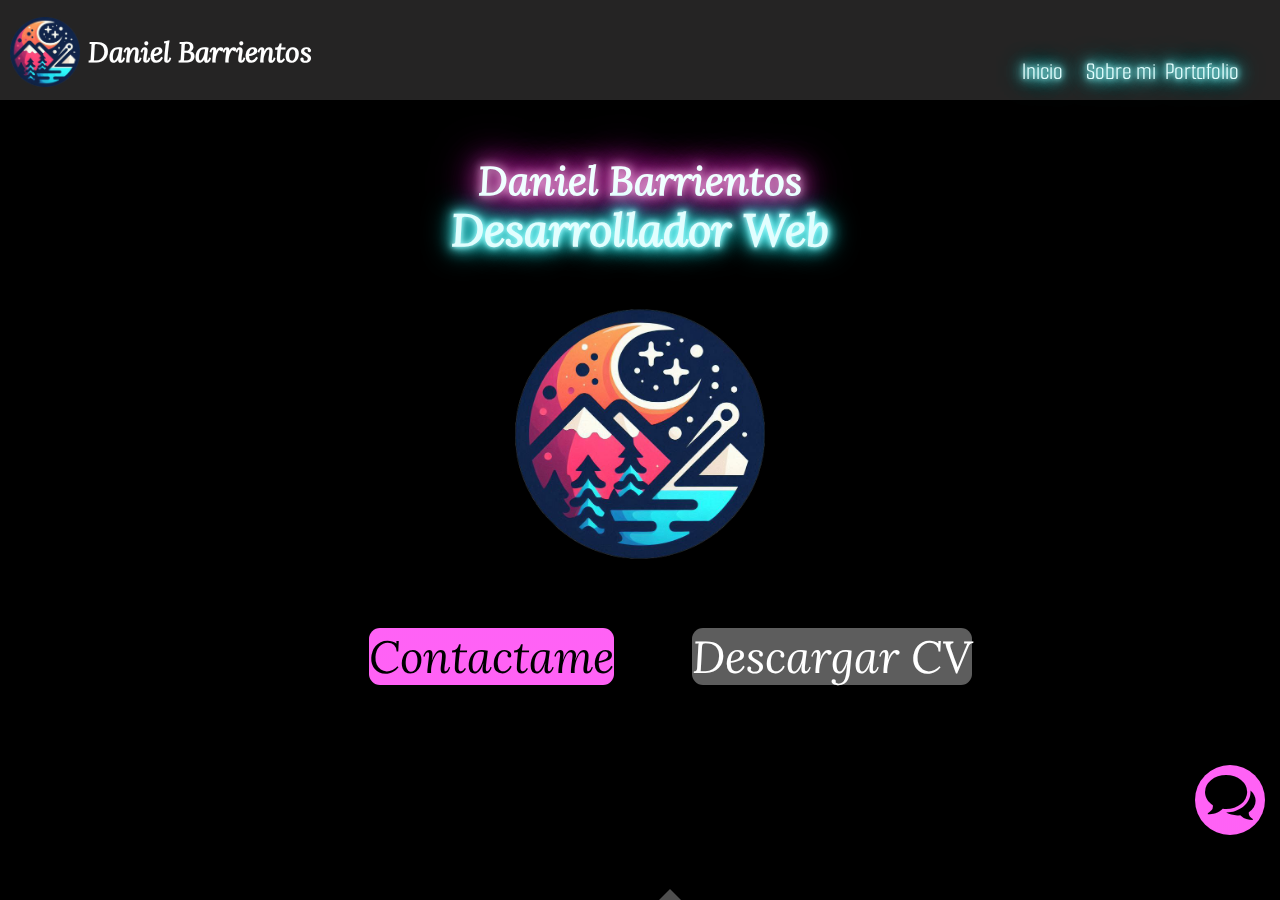
<file: index.html>
<!DOCTYPE html>
<html lang="es">
<head>
    <meta charset="UTF-8">
    <meta name="viewport" content="width=device-width, initial-scale=1.0 maximum-scale=1">
    <title>Daniel Barrientos</title>
    <link rel="stylesheet" href="css/normalize.css">
    <link rel="stylesheet" href="css/smooch_Sans.css">
    <link rel="stylesheet" href="css/lora.css">
    <link rel="stylesheet" href="icons/icomoon/style.css">
    <link rel="stylesheet" href="css/desing.css">
    <meta name="keywords" content="Desarrollador Web, Diseñador Web, Programador">
    <meta name="description" content="Desarrollador Web profecional para tu empresa o negocio">
    <meta name="owner" content="Daniel Barrientos Salas">
    <meta name="author" content="Daniel Barrientos Salas">
    <meta name="robots" content="index, follow">
</head>
<body>
    <header>
        <h1>
            <a href="index.html">
                <figure><img src="img/Logo Prueba.png" 
                    alt=""></figure>
            </a>
            <a href="index.html">Daniel Barrientos</a>
        </h1>
        <nav id="ioMenu">
            <figure id="Menu" class="ioMenuMovile Menu" onclick="displayMenu()">
                <img src="img/Menu.png" alt="">
            </figure>
            <div id="card_menu">
                <figure id="hideMenu" class="ioMenuMovile Menu" onclick="displayMenu()">
                    <img src="img/Menu.png" alt="">
                </figure>
                <figure>
                    <img id="logo_menu" src="img/Logo Prueba.png" alt="">
                </figure>
                <ul>
                    <li><a onclick = "navSection('Inicio')" href="#">Inicio</a></li>
                    <li><a onclick = "navSection('Sobremi')" href="#">Sobre mi</a></li>
                    <li><a onclick = "navSection('Portafolio')" href="#">Portafolio</a></li>
                </ul>
            </div>
        </nav>
    </header>
    <div id="slider">
        <section class="slide"id ="Inicio" style="display: block;">
            <div class="mainlogo">
                <h2>
                    Daniel Barrientos
                    <strong>Desarrollador Web</strong>
                </h2>
                <figure><img src="img/Logo Prueba.png" alt=""></figure>
            </div>
            <a class="button_principal" id="Contactame" onclick = "displayForm()" href="#">Contactame</a>
            <a class="button_principal" id="Descargar" target="_blank" href="doc/Daniel_Barientos_Salas_402700383.pdf">Descargar CV</a>
        </section>
        <section class="slide" id ="Sobremi" style="display: none;">
            <div id="informacion">
                <h3>
                    Daniel Barrientos
                    <strong>Desarrollador Web</strong>
                </h3>
                <figure><img src="img/yo png.png" alt=""></figure>
                <p>
                    Soy un profesional con formación en Técnico Medio en Configuración y 
                    Soporte a Redes de Comunicación y Sistemas Operativos. Durante mi
                    educación, adquirí habilidades en mantenimiento y reparación de equipos
                    informáticos, ademas de conocimientos básicos en programación en
                    Python, Conocimiento intermedio en configuración y revisión de redes de
                    Cisco, conocimientos intermedios en ciberseguridad . Poseo una sólida
                    comprensión de los fundamentos tecnológicos y estoy comprometido con
                    seguir aprendiendo y mejorando mis habilidades en este campo. Soy una
                    persona proactiva, organizada y con capacidad para trabajar en equipo para alcanzar los objetivos propuestos. 
                </p>
            </div>
            <div id="formacion">
                <h4>Formación</h4>
                <p>Colegio Tecnico Profecional San Pedro de Barva | 2019 - 2024
                    <li>
                        Bachiller en educación media
                    </li>
                    <li>Tecnico medio en Configuración y soporte
                        a redes de comunicación y sistemas 
                        operativos
                    </li>
                </p>
            </div>
            <div id="certificaciones">
                <h4>Certificaciones y Cursos</h4>
                    <p id="Cisco">Certificaciones de Cisco | 2022 - 2024
                        <li>IT Essentials: PC Hardware and Software | 12 dic, 2022</li>
                        <li>Cybersecurity Essentials | 06 Nov, 2023</li>
                        <li>CCNAv7: Introduction to Networks | 08 Jun, 2023</li>
                        <li>Partner: PCAP - Programming Essentials in Python | 25 Nov, 2022</li>
                        <li>Introduction to IoT | 16 Nov, 2022</li>
                        <li>Partner: NDG Linux Essentials | 18 Jun, 2024</li>
                    </p>
                <p id="Udemy">Certificaciones de Udemy | 2024
                    <li>
                        Analista en Help Desk | 16 Dic. 2024
                    </li>
                </p>
            </div>
        </section>

        <section class="slide" id ="Portafolio" style="display: none;">
            <div id="Port">
                <h4>
                    Portafolio
                </h4>
                <div class="port_card neon" id="pagina_db">
                    <figure><img src="img/Pagina_dbi.png" alt=""></figure>
                    <h5>Pagina Web Daniel Barrientos</h5>
                    <p>Esta pagina se realizo con el proposito de probar habilidades de diseño Web
                        y para usarse como portafolio y forma de contacto ya sea clientes que 
                        requieran un servicio o empresas en busqueda de desarrolladores web
                    </p>
                </div>
                <div class="port_card neon"></div>
                <div class="port_card neon"></div>
            </div>
        </section>

    </div>
    <div class="icon-bubbles2" id = "button_contact"  onclick="displayForm()">
    </div>
    <div id="contact_form">
        <form action="contact.php" id="form1" name="form1" method="post">
            <div class = "icon-cross"id="close_form" onclick="displayForm()"></div>
            <p class="icon-envelop" id = "logo_sobre"></p>
            <p id="hola">Dime que te interesa!</p>
            <input type="text" id="name" name="name" placeholder="Nombre">
            <input type="text" id="email" name="email" placeholder="Email">
            <textarea name="message" id="message" placeholder="Enviame un Mensaje"></textarea>
            <input type="submit" name="submit" id="button" value="ENVIAR">
            
            <a target="_blank" href="https://www.facebook.com/daniel.barrientos.5602728" class="icon-facebook"></a>
            <a target="_blank" href="https://www.instagram.com/danielss2697/" class="icon-instagram"></a>
            <a target="_blank" href="https://www.linkedin.com/in/daniel-barrientos-1a7218340" class="icon-linkedin2"></a>
        </form>
    </div>
    <footer>
        <div class="rrss">
            <a target="_blank" href="https://www.facebook.com/daniel.barrientos.5602728" class="icon-facebook"></a>
            <a target="_blank" href="https://www.instagram.com/danielss2697/" class="icon-instagram"></a>
            <a target="_blank" href="https://www.linkedin.com/in/daniel-barrientos-1a7218340" class="icon-linkedin2"></a>
        </div>
        <p>© 2025 Daniel Barrientos</p>
    </footer>
    <script>
        function displayMenu(){
            var display;
            var menu = document.getElementById("card_menu");
            display = card_menu.style.display;

            if(display == 'none'){
                card_menu.style.display = "block";
            }else{
                card_menu.style.display = "none";
            }
        }
        function displayForm(){
            var display;
            var menu = document.getElementById("contact_form");
            display = contact_form.style.display;

            if(display == 'none'){
                contact_form.style.display = "block";
            }else{
                contact_form.style.display = "none";
            }
        }
        function navSection(nav){
            var section = new Array(3);
            section[0] = "Inicio";
            section[1] = "Sobremi";
            section[2] = "Portafolio";

            var search;
            var show;

            for(var i = 0 ; i<3; i++){
                search = document.getElementById(section[i]);
                search.style.display = "none";

                if(section[i] == nav){
                    search.style.display = "block";
                }
            }
        }
    </script>
</body>
</file>
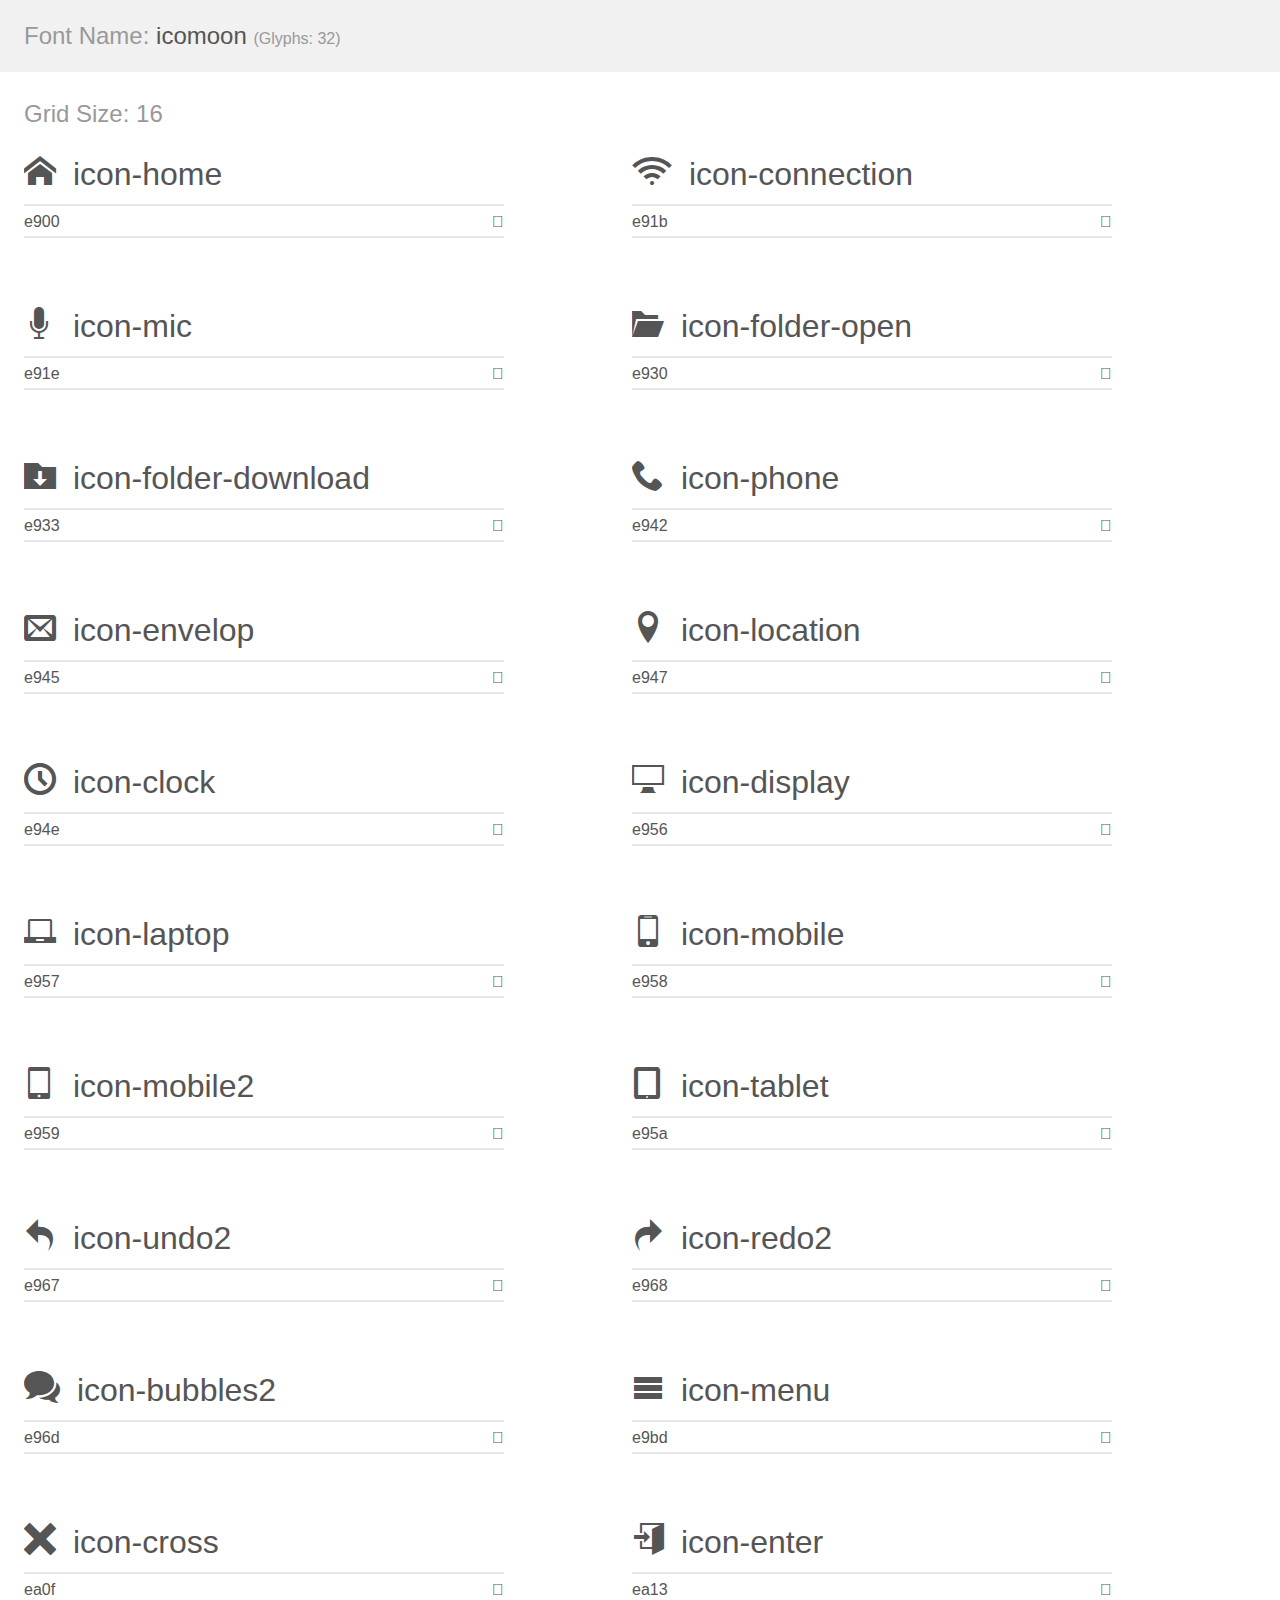
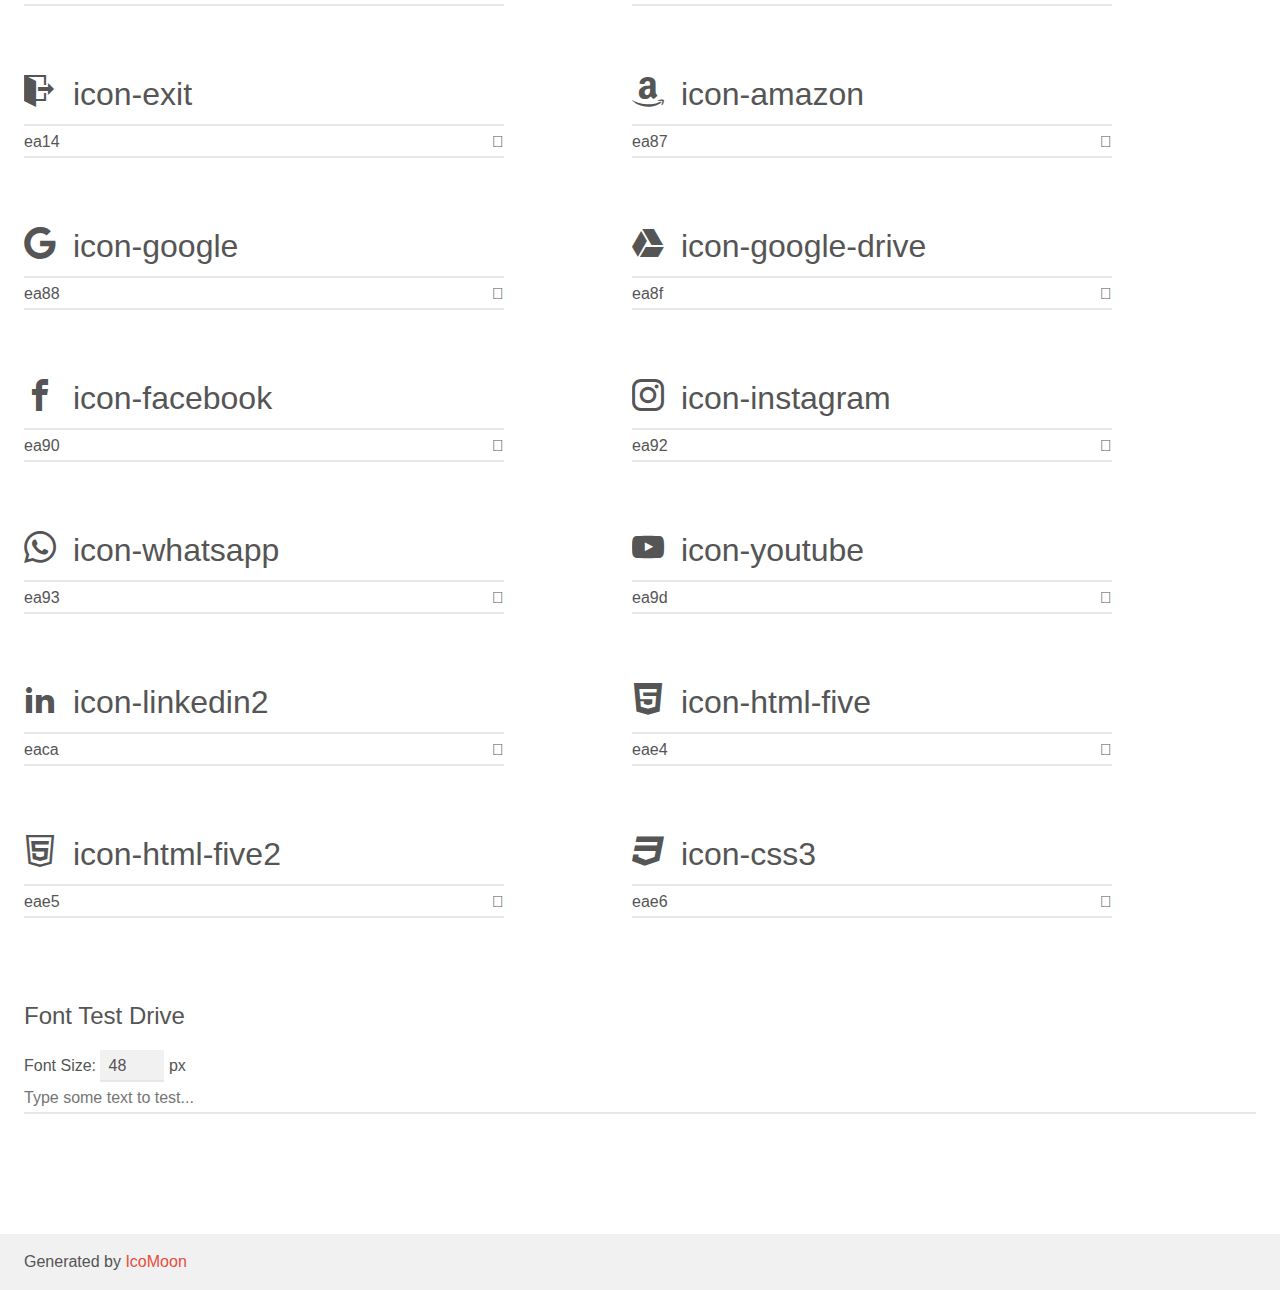
<file: icons/icomoon/demo.html>
<!doctype html>
<html>
<head>
    <meta charset="utf-8">
    <title>IcoMoon Demo</title>
    <meta name="description" content="An Icon Font Generated By IcoMoon.io">
    <meta name="viewport" content="width=device-width, initial-scale=1">
    <link rel="stylesheet" href="demo-files/demo.css">
    <link rel="stylesheet" href="style.css"></head>
<body>
    <div class="bgc1 clearfix">
        <h1 class="mhmm mvm"><span class="fgc1">Font Name:</span> icomoon <small class="fgc1">(Glyphs:&nbsp;32)</small></h1>
    </div>
    <div class="clearfix mhl ptl">
        <h1 class="mvm mtn fgc1">Grid Size: 16</h1>
        <div class="glyph fs1">
            <div class="clearfix bshadow0 pbs">
                <span class="icon-home"></span>
                <span class="mls"> icon-home</span>
            </div>
            <fieldset class="fs0 size1of1 clearfix hidden-false">
                <input type="text" readonly value="e900" class="unit size1of2" />
                <input type="text" maxlength="1" readonly value="&#xe900;" class="unitRight size1of2 talign-right" />
            </fieldset>
            <div class="fs0 bshadow0 clearfix hidden-true">
                <span class="unit pvs fgc1">liga: </span>
                <input type="text" readonly value="home, house" class="liga unitRight" />
            </div>
        </div>
        <div class="glyph fs1">
            <div class="clearfix bshadow0 pbs">
                <span class="icon-connection"></span>
                <span class="mls"> icon-connection</span>
            </div>
            <fieldset class="fs0 size1of1 clearfix hidden-false">
                <input type="text" readonly value="e91b" class="unit size1of2" />
                <input type="text" maxlength="1" readonly value="&#xe91b;" class="unitRight size1of2 talign-right" />
            </fieldset>
            <div class="fs0 bshadow0 clearfix hidden-true">
                <span class="unit pvs fgc1">liga: </span>
                <input type="text" readonly value="connection, wifi" class="liga unitRight" />
            </div>
        </div>
        <div class="glyph fs1">
            <div class="clearfix bshadow0 pbs">
                <span class="icon-mic"></span>
                <span class="mls"> icon-mic</span>
            </div>
            <fieldset class="fs0 size1of1 clearfix hidden-false">
                <input type="text" readonly value="e91e" class="unit size1of2" />
                <input type="text" maxlength="1" readonly value="&#xe91e;" class="unitRight size1of2 talign-right" />
            </fieldset>
            <div class="fs0 bshadow0 clearfix hidden-true">
                <span class="unit pvs fgc1">liga: </span>
                <input type="text" readonly value="mic, microphone" class="liga unitRight" />
            </div>
        </div>
        <div class="glyph fs1">
            <div class="clearfix bshadow0 pbs">
                <span class="icon-folder-open"></span>
                <span class="mls"> icon-folder-open</span>
            </div>
            <fieldset class="fs0 size1of1 clearfix hidden-false">
                <input type="text" readonly value="e930" class="unit size1of2" />
                <input type="text" maxlength="1" readonly value="&#xe930;" class="unitRight size1of2 talign-right" />
            </fieldset>
            <div class="fs0 bshadow0 clearfix hidden-true">
                <span class="unit pvs fgc1">liga: </span>
                <input type="text" readonly value="folder-open, directory2" class="liga unitRight" />
            </div>
        </div>
        <div class="glyph fs1">
            <div class="clearfix bshadow0 pbs">
                <span class="icon-folder-download"></span>
                <span class="mls"> icon-folder-download</span>
            </div>
            <fieldset class="fs0 size1of1 clearfix hidden-false">
                <input type="text" readonly value="e933" class="unit size1of2" />
                <input type="text" maxlength="1" readonly value="&#xe933;" class="unitRight size1of2 talign-right" />
            </fieldset>
            <div class="fs0 bshadow0 clearfix hidden-true">
                <span class="unit pvs fgc1">liga: </span>
                <input type="text" readonly value="folder-download, directory5" class="liga unitRight" />
            </div>
        </div>
        <div class="glyph fs1">
            <div class="clearfix bshadow0 pbs">
                <span class="icon-phone"></span>
                <span class="mls"> icon-phone</span>
            </div>
            <fieldset class="fs0 size1of1 clearfix hidden-false">
                <input type="text" readonly value="e942" class="unit size1of2" />
                <input type="text" maxlength="1" readonly value="&#xe942;" class="unitRight size1of2 talign-right" />
            </fieldset>
            <div class="fs0 bshadow0 clearfix hidden-true">
                <span class="unit pvs fgc1">liga: </span>
                <input type="text" readonly value="phone, telephone" class="liga unitRight" />
            </div>
        </div>
        <div class="glyph fs1">
            <div class="clearfix bshadow0 pbs">
                <span class="icon-envelop"></span>
                <span class="mls"> icon-envelop</span>
            </div>
            <fieldset class="fs0 size1of1 clearfix hidden-false">
                <input type="text" readonly value="e945" class="unit size1of2" />
                <input type="text" maxlength="1" readonly value="&#xe945;" class="unitRight size1of2 talign-right" />
            </fieldset>
            <div class="fs0 bshadow0 clearfix hidden-true">
                <span class="unit pvs fgc1">liga: </span>
                <input type="text" readonly value="envelop, mail" class="liga unitRight" />
            </div>
        </div>
        <div class="glyph fs1">
            <div class="clearfix bshadow0 pbs">
                <span class="icon-location"></span>
                <span class="mls"> icon-location</span>
            </div>
            <fieldset class="fs0 size1of1 clearfix hidden-false">
                <input type="text" readonly value="e947" class="unit size1of2" />
                <input type="text" maxlength="1" readonly value="&#xe947;" class="unitRight size1of2 talign-right" />
            </fieldset>
            <div class="fs0 bshadow0 clearfix hidden-true">
                <span class="unit pvs fgc1">liga: </span>
                <input type="text" readonly value="location, map-marker" class="liga unitRight" />
            </div>
        </div>
        <div class="glyph fs1">
            <div class="clearfix bshadow0 pbs">
                <span class="icon-clock"></span>
                <span class="mls"> icon-clock</span>
            </div>
            <fieldset class="fs0 size1of1 clearfix hidden-false">
                <input type="text" readonly value="e94e" class="unit size1of2" />
                <input type="text" maxlength="1" readonly value="&#xe94e;" class="unitRight size1of2 talign-right" />
            </fieldset>
            <div class="fs0 bshadow0 clearfix hidden-true">
                <span class="unit pvs fgc1">liga: </span>
                <input type="text" readonly value="clock, time2" class="liga unitRight" />
            </div>
        </div>
        <div class="glyph fs1">
            <div class="clearfix bshadow0 pbs">
                <span class="icon-display"></span>
                <span class="mls"> icon-display</span>
            </div>
            <fieldset class="fs0 size1of1 clearfix hidden-false">
                <input type="text" readonly value="e956" class="unit size1of2" />
                <input type="text" maxlength="1" readonly value="&#xe956;" class="unitRight size1of2 talign-right" />
            </fieldset>
            <div class="fs0 bshadow0 clearfix hidden-true">
                <span class="unit pvs fgc1">liga: </span>
                <input type="text" readonly value="display, screen" class="liga unitRight" />
            </div>
        </div>
        <div class="glyph fs1">
            <div class="clearfix bshadow0 pbs">
                <span class="icon-laptop"></span>
                <span class="mls"> icon-laptop</span>
            </div>
            <fieldset class="fs0 size1of1 clearfix hidden-false">
                <input type="text" readonly value="e957" class="unit size1of2" />
                <input type="text" maxlength="1" readonly value="&#xe957;" class="unitRight size1of2 talign-right" />
            </fieldset>
            <div class="fs0 bshadow0 clearfix hidden-true">
                <span class="unit pvs fgc1">liga: </span>
                <input type="text" readonly value="laptop, computer" class="liga unitRight" />
            </div>
        </div>
        <div class="glyph fs1">
            <div class="clearfix bshadow0 pbs">
                <span class="icon-mobile"></span>
                <span class="mls"> icon-mobile</span>
            </div>
            <fieldset class="fs0 size1of1 clearfix hidden-false">
                <input type="text" readonly value="e958" class="unit size1of2" />
                <input type="text" maxlength="1" readonly value="&#xe958;" class="unitRight size1of2 talign-right" />
            </fieldset>
            <div class="fs0 bshadow0 clearfix hidden-true">
                <span class="unit pvs fgc1">liga: </span>
                <input type="text" readonly value="mobile, cell-phone" class="liga unitRight" />
            </div>
        </div>
        <div class="glyph fs1">
            <div class="clearfix bshadow0 pbs">
                <span class="icon-mobile2"></span>
                <span class="mls"> icon-mobile2</span>
            </div>
            <fieldset class="fs0 size1of1 clearfix hidden-false">
                <input type="text" readonly value="e959" class="unit size1of2" />
                <input type="text" maxlength="1" readonly value="&#xe959;" class="unitRight size1of2 talign-right" />
            </fieldset>
            <div class="fs0 bshadow0 clearfix hidden-true">
                <span class="unit pvs fgc1">liga: </span>
                <input type="text" readonly value="mobile2, cell-phone2" class="liga unitRight" />
            </div>
        </div>
        <div class="glyph fs1">
            <div class="clearfix bshadow0 pbs">
                <span class="icon-tablet"></span>
                <span class="mls"> icon-tablet</span>
            </div>
            <fieldset class="fs0 size1of1 clearfix hidden-false">
                <input type="text" readonly value="e95a" class="unit size1of2" />
                <input type="text" maxlength="1" readonly value="&#xe95a;" class="unitRight size1of2 talign-right" />
            </fieldset>
            <div class="fs0 bshadow0 clearfix hidden-true">
                <span class="unit pvs fgc1">liga: </span>
                <input type="text" readonly value="tablet, mobile3" class="liga unitRight" />
            </div>
        </div>
        <div class="glyph fs1">
            <div class="clearfix bshadow0 pbs">
                <span class="icon-undo2"></span>
                <span class="mls"> icon-undo2</span>
            </div>
            <fieldset class="fs0 size1of1 clearfix hidden-false">
                <input type="text" readonly value="e967" class="unit size1of2" />
                <input type="text" maxlength="1" readonly value="&#xe967;" class="unitRight size1of2 talign-right" />
            </fieldset>
            <div class="fs0 bshadow0 clearfix hidden-true">
                <span class="unit pvs fgc1">liga: </span>
                <input type="text" readonly value="undo2, left" class="liga unitRight" />
            </div>
        </div>
        <div class="glyph fs1">
            <div class="clearfix bshadow0 pbs">
                <span class="icon-redo2"></span>
                <span class="mls"> icon-redo2</span>
            </div>
            <fieldset class="fs0 size1of1 clearfix hidden-false">
                <input type="text" readonly value="e968" class="unit size1of2" />
                <input type="text" maxlength="1" readonly value="&#xe968;" class="unitRight size1of2 talign-right" />
            </fieldset>
            <div class="fs0 bshadow0 clearfix hidden-true">
                <span class="unit pvs fgc1">liga: </span>
                <input type="text" readonly value="redo2, right" class="liga unitRight" />
            </div>
        </div>
        <div class="glyph fs1">
            <div class="clearfix bshadow0 pbs">
                <span class="icon-bubbles2"></span>
                <span class="mls"> icon-bubbles2</span>
            </div>
            <fieldset class="fs0 size1of1 clearfix hidden-false">
                <input type="text" readonly value="e96d" class="unit size1of2" />
                <input type="text" maxlength="1" readonly value="&#xe96d;" class="unitRight size1of2 talign-right" />
            </fieldset>
            <div class="fs0 bshadow0 clearfix hidden-true">
                <span class="unit pvs fgc1">liga: </span>
                <input type="text" readonly value="bubbles2, comments2" class="liga unitRight" />
            </div>
        </div>
        <div class="glyph fs1">
            <div class="clearfix bshadow0 pbs">
                <span class="icon-menu"></span>
                <span class="mls"> icon-menu</span>
            </div>
            <fieldset class="fs0 size1of1 clearfix hidden-false">
                <input type="text" readonly value="e9bd" class="unit size1of2" />
                <input type="text" maxlength="1" readonly value="&#xe9bd;" class="unitRight size1of2 talign-right" />
            </fieldset>
            <div class="fs0 bshadow0 clearfix hidden-true">
                <span class="unit pvs fgc1">liga: </span>
                <input type="text" readonly value="menu, list3" class="liga unitRight" />
            </div>
        </div>
        <div class="glyph fs1">
            <div class="clearfix bshadow0 pbs">
                <span class="icon-cross"></span>
                <span class="mls"> icon-cross</span>
            </div>
            <fieldset class="fs0 size1of1 clearfix hidden-false">
                <input type="text" readonly value="ea0f" class="unit size1of2" />
                <input type="text" maxlength="1" readonly value="&#xea0f;" class="unitRight size1of2 talign-right" />
            </fieldset>
            <div class="fs0 bshadow0 clearfix hidden-true">
                <span class="unit pvs fgc1">liga: </span>
                <input type="text" readonly value="cross, cancel" class="liga unitRight" />
            </div>
        </div>
        <div class="glyph fs1">
            <div class="clearfix bshadow0 pbs">
                <span class="icon-enter"></span>
                <span class="mls"> icon-enter</span>
            </div>
            <fieldset class="fs0 size1of1 clearfix hidden-false">
                <input type="text" readonly value="ea13" class="unit size1of2" />
                <input type="text" maxlength="1" readonly value="&#xea13;" class="unitRight size1of2 talign-right" />
            </fieldset>
            <div class="fs0 bshadow0 clearfix hidden-true">
                <span class="unit pvs fgc1">liga: </span>
                <input type="text" readonly value="enter, signin" class="liga unitRight" />
            </div>
        </div>
        <div class="glyph fs1">
            <div class="clearfix bshadow0 pbs">
                <span class="icon-exit"></span>
                <span class="mls"> icon-exit</span>
            </div>
            <fieldset class="fs0 size1of1 clearfix hidden-false">
                <input type="text" readonly value="ea14" class="unit size1of2" />
                <input type="text" maxlength="1" readonly value="&#xea14;" class="unitRight size1of2 talign-right" />
            </fieldset>
            <div class="fs0 bshadow0 clearfix hidden-true">
                <span class="unit pvs fgc1">liga: </span>
                <input type="text" readonly value="exit, signout" class="liga unitRight" />
            </div>
        </div>
        <div class="glyph fs1">
            <div class="clearfix bshadow0 pbs">
                <span class="icon-amazon"></span>
                <span class="mls"> icon-amazon</span>
            </div>
            <fieldset class="fs0 size1of1 clearfix hidden-false">
                <input type="text" readonly value="ea87" class="unit size1of2" />
                <input type="text" maxlength="1" readonly value="&#xea87;" class="unitRight size1of2 talign-right" />
            </fieldset>
            <div class="fs0 bshadow0 clearfix hidden-true">
                <span class="unit pvs fgc1">liga: </span>
                <input type="text" readonly value="amazon, brand" class="liga unitRight" />
            </div>
        </div>
        <div class="glyph fs1">
            <div class="clearfix bshadow0 pbs">
                <span class="icon-google"></span>
                <span class="mls"> icon-google</span>
            </div>
            <fieldset class="fs0 size1of1 clearfix hidden-false">
                <input type="text" readonly value="ea88" class="unit size1of2" />
                <input type="text" maxlength="1" readonly value="&#xea88;" class="unitRight size1of2 talign-right" />
            </fieldset>
            <div class="fs0 bshadow0 clearfix hidden-true">
                <span class="unit pvs fgc1">liga: </span>
                <input type="text" readonly value="google, brand2" class="liga unitRight" />
            </div>
        </div>
        <div class="glyph fs1">
            <div class="clearfix bshadow0 pbs">
                <span class="icon-google-drive"></span>
                <span class="mls"> icon-google-drive</span>
            </div>
            <fieldset class="fs0 size1of1 clearfix hidden-false">
                <input type="text" readonly value="ea8f" class="unit size1of2" />
                <input type="text" maxlength="1" readonly value="&#xea8f;" class="unitRight size1of2 talign-right" />
            </fieldset>
            <div class="fs0 bshadow0 clearfix hidden-true">
                <span class="unit pvs fgc1">liga: </span>
                <input type="text" readonly value="google-drive, brand9" class="liga unitRight" />
            </div>
        </div>
        <div class="glyph fs1">
            <div class="clearfix bshadow0 pbs">
                <span class="icon-facebook"></span>
                <span class="mls"> icon-facebook</span>
            </div>
            <fieldset class="fs0 size1of1 clearfix hidden-false">
                <input type="text" readonly value="ea90" class="unit size1of2" />
                <input type="text" maxlength="1" readonly value="&#xea90;" class="unitRight size1of2 talign-right" />
            </fieldset>
            <div class="fs0 bshadow0 clearfix hidden-true">
                <span class="unit pvs fgc1">liga: </span>
                <input type="text" readonly value="facebook, brand10" class="liga unitRight" />
            </div>
        </div>
        <div class="glyph fs1">
            <div class="clearfix bshadow0 pbs">
                <span class="icon-instagram"></span>
                <span class="mls"> icon-instagram</span>
            </div>
            <fieldset class="fs0 size1of1 clearfix hidden-false">
                <input type="text" readonly value="ea92" class="unit size1of2" />
                <input type="text" maxlength="1" readonly value="&#xea92;" class="unitRight size1of2 talign-right" />
            </fieldset>
            <div class="fs0 bshadow0 clearfix hidden-true">
                <span class="unit pvs fgc1">liga: </span>
                <input type="text" readonly value="instagram, brand12" class="liga unitRight" />
            </div>
        </div>
        <div class="glyph fs1">
            <div class="clearfix bshadow0 pbs">
                <span class="icon-whatsapp"></span>
                <span class="mls"> icon-whatsapp</span>
            </div>
            <fieldset class="fs0 size1of1 clearfix hidden-false">
                <input type="text" readonly value="ea93" class="unit size1of2" />
                <input type="text" maxlength="1" readonly value="&#xea93;" class="unitRight size1of2 talign-right" />
            </fieldset>
            <div class="fs0 bshadow0 clearfix hidden-true">
                <span class="unit pvs fgc1">liga: </span>
                <input type="text" readonly value="whatsapp, brand13" class="liga unitRight" />
            </div>
        </div>
        <div class="glyph fs1">
            <div class="clearfix bshadow0 pbs">
                <span class="icon-youtube"></span>
                <span class="mls"> icon-youtube</span>
            </div>
            <fieldset class="fs0 size1of1 clearfix hidden-false">
                <input type="text" readonly value="ea9d" class="unit size1of2" />
                <input type="text" maxlength="1" readonly value="&#xea9d;" class="unitRight size1of2 talign-right" />
            </fieldset>
            <div class="fs0 bshadow0 clearfix hidden-true">
                <span class="unit pvs fgc1">liga: </span>
                <input type="text" readonly value="youtube, brand21" class="liga unitRight" />
            </div>
        </div>
        <div class="glyph fs1">
            <div class="clearfix bshadow0 pbs">
                <span class="icon-linkedin2"></span>
                <span class="mls"> icon-linkedin2</span>
            </div>
            <fieldset class="fs0 size1of1 clearfix hidden-false">
                <input type="text" readonly value="eaca" class="unit size1of2" />
                <input type="text" maxlength="1" readonly value="&#xeaca;" class="unitRight size1of2 talign-right" />
            </fieldset>
            <div class="fs0 bshadow0 clearfix hidden-true">
                <span class="unit pvs fgc1">liga: </span>
                <input type="text" readonly value="linkedin2, brand65" class="liga unitRight" />
            </div>
        </div>
        <div class="glyph fs1">
            <div class="clearfix bshadow0 pbs">
                <span class="icon-html-five"></span>
                <span class="mls"> icon-html-five</span>
            </div>
            <fieldset class="fs0 size1of1 clearfix hidden-false">
                <input type="text" readonly value="eae4" class="unit size1of2" />
                <input type="text" maxlength="1" readonly value="&#xeae4;" class="unitRight size1of2 talign-right" />
            </fieldset>
            <div class="fs0 bshadow0 clearfix hidden-true">
                <span class="unit pvs fgc1">liga: </span>
                <input type="text" readonly value="html-five, w3c" class="liga unitRight" />
            </div>
        </div>
        <div class="glyph fs1">
            <div class="clearfix bshadow0 pbs">
                <span class="icon-html-five2"></span>
                <span class="mls"> icon-html-five2</span>
            </div>
            <fieldset class="fs0 size1of1 clearfix hidden-false">
                <input type="text" readonly value="eae5" class="unit size1of2" />
                <input type="text" maxlength="1" readonly value="&#xeae5;" class="unitRight size1of2 talign-right" />
            </fieldset>
            <div class="fs0 bshadow0 clearfix hidden-true">
                <span class="unit pvs fgc1">liga: </span>
                <input type="text" readonly value="html-five2, w3c2" class="liga unitRight" />
            </div>
        </div>
        <div class="glyph fs1">
            <div class="clearfix bshadow0 pbs">
                <span class="icon-css3"></span>
                <span class="mls"> icon-css3</span>
            </div>
            <fieldset class="fs0 size1of1 clearfix hidden-false">
                <input type="text" readonly value="eae6" class="unit size1of2" />
                <input type="text" maxlength="1" readonly value="&#xeae6;" class="unitRight size1of2 talign-right" />
            </fieldset>
            <div class="fs0 bshadow0 clearfix hidden-true">
                <span class="unit pvs fgc1">liga: </span>
                <input type="text" readonly value="css3, w3c3" class="liga unitRight" />
            </div>
        </div>
    </div>

    <!--[if gt IE 8]><!-->
    <div class="mhl clearfix mbl">
        <h1>Font Test Drive</h1>
        <label>
            Font Size: <input id="fontSize" type="number" class="textbox0 mbm"
            min="8" value="48" />
            px
        </label>
        <input id="testText" type="text" class="phl size1of1 mvl"
        placeholder="Type some text to test..." value=""/>
        <div id="testDrive" class="icon-" style="font-family: icomoon">&nbsp;
        </div>
    </div>
    <!--<![endif]-->
    <div class="bgc1 clearfix">
        <p class="mhl">Generated by <a href="https://icomoon.io/app">IcoMoon</a></p>
    </div>

    <script src="demo-files/demo.js"></script>
</body>
</html>
</file>
<file: css/smooch_Sans.css>
@font-face {
    font-family: 'smooch_sans';
    src: url('fonts/Smooch_Sans/SmoochSans-VariableFont_wght.ttf') format('truetype');
    font-style: normal;
    font-weight: normal;
}
body{
    font-family: 'smooch_sans', 'lora', sans-serif;
}
</file>
<file: css/lora.css>
@font-face {
    font-family: 'lora';
    src: url('fonts/Lora/Lora-Italic-VariableFont_wght.ttf') format('truetype');
    font-style: normal;
    font-weight: normal;
}
</file>
<file: icons/icomoon/style.css>
@font-face {
  font-family: 'icomoon';
  src:  url('fonts/icomoon.eot?58dvqn');
  src:  url('fonts/icomoon.eot?58dvqn#iefix') format('embedded-opentype'),
    url('fonts/icomoon.ttf?58dvqn') format('truetype'),
    url('fonts/icomoon.woff?58dvqn') format('woff'),
    url('fonts/icomoon.svg?58dvqn#icomoon') format('svg');
  font-weight: normal;
  font-style: normal;
  font-display: block;
}

[class^="icon-"], [class*=" icon-"] {
  /* use !important to prevent issues with browser extensions that change fonts */
  font-family: 'icomoon' !important;
  speak: never;
  font-style: normal;
  font-weight: normal;
  font-variant: normal;
  text-transform: none;
  line-height: 1;

  /* Better Font Rendering =========== */
  -webkit-font-smoothing: antialiased;
  -moz-osx-font-smoothing: grayscale;
}

.icon-home:before {
  content: "\e900";
}
.icon-connection:before {
  content: "\e91b";
}
.icon-mic:before {
  content: "\e91e";
}
.icon-folder-open:before {
  content: "\e930";
}
.icon-folder-download:before {
  content: "\e933";
}
.icon-phone:before {
  content: "\e942";
}
.icon-envelop:before {
  content: "\e945";
}
.icon-location:before {
  content: "\e947";
}
.icon-clock:before {
  content: "\e94e";
}
.icon-display:before {
  content: "\e956";
}
.icon-laptop:before {
  content: "\e957";
}
.icon-mobile:before {
  content: "\e958";
}
.icon-mobile2:before {
  content: "\e959";
}
.icon-tablet:before {
  content: "\e95a";
}
.icon-undo2:before {
  content: "\e967";
}
.icon-redo2:before {
  content: "\e968";
}
.icon-bubbles2:before {
  content: "\e96d";
}
.icon-menu:before {
  content: "\e9bd";
}
.icon-cross:before {
  content: "\ea0f";
}
.icon-enter:before {
  content: "\ea13";
}
.icon-exit:before {
  content: "\ea14";
}
.icon-amazon:before {
  content: "\ea87";
}
.icon-google:before {
  content: "\ea88";
}
.icon-google-drive:before {
  content: "\ea8f";
}
.icon-facebook:before {
  content: "\ea90";
}
.icon-instagram:before {
  content: "\ea92";
}
.icon-whatsapp:before {
  content: "\ea93";
}
.icon-youtube:before {
  content: "\ea9d";
}
.icon-linkedin2:before {
  content: "\eaca";
}
.icon-html-five:before {
  content: "\eae4";
}
.icon-html-five2:before {
  content: "\eae5";
}
.icon-css3:before {
  content: "\eae6";
}
</file>
<file: css/desing.css>
body{
    font-size: 40pt;
    position: relative;
    background: black;
}
header{
    background-color: #252424;
    width: 100%;
    height: 60px;
    position: relative;
    z-index: 50;
}
header h1{
    display: none;
}
h1{
    font-family: "Lora", serif;
}
header nav .ioMenuMovile{
    height: 50px;
    width: 50px;
    cursor: pointer;
    margin: 0px 0px 0px 20px;
    padding: 5px;
}
header nav .ioMenuMovile img{
    width: 100%;
}
#card_menu{
    display: none;
    position: relative;
    height: 100%;
    width: 170px;
    top: -60px;
    left: 0px;
    border-right: 3px solid  #252424;
    border-bottom: 3px solid  #252424;
    z-index: 100;
    padding-bottom: 30px;
    background:  #252424;
}
#card_menu #logo_menu{
    width: 120px;
    height: 80%;
    margin-left: -20px;
}
#card_menu #logo_menu img{
    width: 100%;
}
#card_menu ul li{
    list-style: none;
    font-size: 28px;
    line-height: 70px;
}
#card_menu ul li a{
    text-decoration: none;
    display: inline-block;
    color: #e2fefe;
    --color1: #b1fdfe;
    --color2: #80fdff;
    --color3: #4ffcff;
    --color4: #1efbff;
    --color5: #00e9ec;
    text-shadow: 
    0 0 5px var(--color1),
    0 0 10px var(--color2),
    0 0 15px var(--color3),
    0 0 20px var(--color4),
    0 0 30px var(--color4);
}
#slider{
    width: 100%;
    position: relative;
    height: 70vh;
}
#slider .slide{
    position: relative;
    width: 100%;
    top: -35px;
    left: 0px;
    background-color: #000000;
}
#slider #Inicio{
    width: 100%;
    height: 100%;
    font-family: "Lora", serif;
    text-align: center;
    padding-bottom: 50px;
    color: white;
}
#slider #Inicio .mainlogo{
    position: relative;
    width: 60vw;
    margin-left: 20vw;
    min-height: 430px;
}
#slider #Inicio .mainlogo h2, h2::after{
    font-size: 29px;
    padding-top: 80px;
}
#slider #Inicio .mainlogo h2 strong, h2 strong::after{
    font-size: 34px;
    display: block;
}
#slider #Inicio .mainlogo h2{
    color: azure;
    --color1: #ffc9f3;
    --color2: #ff93e7;
    --color3: #ca1f7b;
    --color4: magenta;
    --color5: #b81d70;
    text-shadow: 
    0 0 10px var(--color1),
    0 0 20px var(--color2),
    0 0 30px var(--color3),
    0 0 40px var(--color4),
    0 0 50px var(--color4);
}
#slider #Inicio .mainlogo h2 strong{
    color: #e2fefe;
    --color1: #b1fdfe;
    --color2: #80fdff;
    --color3: #4ffcff;
    --color4: #1efbff;
    --color5: #00e9ec;
    text-shadow: 
    0 0 5px var(--color1),
    0 0 10px var(--color2),
    0 0 15px var(--color3),
    0 0 20px var(--color4),
    0 0 30px var(--color4);
}
#slider #Inicio .mainlogo figure img{
    width: 100%;
    max-width: 250px;
    margin-top: 0px;
}
#slider #Inicio .button_principal{
    text-decoration: none;
    font-size: 30px;
    width: 40%;
    height: 60px;
    margin: 5px 2.5%;
    border-radius: 11px 11px 11px 11px;
    position: relative;
}
#Contactame, #Contactame::after{
    color: black;
    background: linear-gradient(90deg in lch longer hue, oklch(105% 90% 0) 0 0);
    background-size: 500% 100%;
    animation: blend 30s infinite linear;
    left: 0px;
}
#Contactame::after{
    content: '';
    filter: blur(8px);
    position: absolute;
    left: 0px;
    mix-blend-mode: plus-lighter;
}
#Descargar{
    background: #5d5d5d;
    color: white;
    left: -30px;
    font-size: 25px;
}
#slider #Sobremi{
    width: 100%;
    height: 140%;
    font-family: "Lora", serif;
    text-align: center;
    color: white;
    padding-bottom: 10px;
}
#Sobremi #informacion{
    width: 90%;
    margin-left: 5%;
    color: white;
    text-align: center;
}
#informacion h3, h3::after{
    font-size: 29px;
    padding-top: 30px;
}
#informacion h3 strong, h3 strong::after{
    font-size: 34px;
    display: block;
}
#informacion h3, h3::after, h3 strong, h3 strong::after{
    color: #e2fefe;
    --color1: #b1fdfe;
    --color2: #80fdff;
    --color3: #4ffcff;
    --color4: #1efbff;
    --color5: #00e9ec;
    text-shadow: 
    0 0 5px var(--color1),
    0 0 10px var(--color2),
    0 0 15px var(--color3),
    0 0 20px var(--color4),
    0 0 30px var(--color4);
}
#informacion figure{
    width: 100%;
    height: 250px;
    align-items: center;
    margin-left: 0px;
    margin-top: -30px;
}
#informacion figure img{
    width: 250px;
    height: 250px;
    border-radius: 50%;
}
#informacion p{
    font-size: 20px;
    margin-top: -40px;
    text-align: left;
    font-family: "smooch_sans", sans-serif;
}
#informacion h3, #informacion h3::after, h4, h4::after{
    color: azure;
    --color1: #ffc9f3;
    --color2: #ff93e7;
    --color3: #ca1f7b;
    --color4: magenta;
    --color5: #b81d70;
    text-shadow: 
    0 0 5px var(--color1),
    0 0 10px var(--color2),
    0 0 15px var(--color3),
    0 0 20px var(--color4),
    0 0 30px var(--color4);
}
#formacion{
    width: 90%;
    margin-left: 5%;
    color: white;
    text-align: left;
    font-size: 25px;
}
#formacion p, #formacion li{
    font-family: "smooch_sans", sans-serif;
    font-size: 20px;
    margin-bottom: 0px;
}
#formacion p{
    margin-top: -30px;
}
#certificaciones{
    width: 90%;
    margin-left: 5%;
    color: white;
    text-align: left;
    font-size: 25px;
}
#certificaciones p, #certificaciones li{
    font-family: "smooch_sans", sans-serif;
    font-size: 20px;
    margin-bottom: 0px;
}
#certificaciones #Cisco{
    margin-top: -30px;
}
#certificaciones #Udemy{
    margin-top: 10px;
}
#slider #Portafolio{
    width: 100%;
    height: 100%;
    font-family: "Lora", serif;
    text-align: center;
    padding-bottom: 50px;
    color: white;
}
#Portafolio{
    font-size: 40px;
}
#Portafolio .port_card{
    width: 380px;
    height: 500px;
    margin-bottom: 20px;
    top: 0px;
    left: 0%;
    position: relative;
    display: inline-block;
    --list: #ffbc00, #ff0058;
	--grad: linear-gradient(45deg, var(--list));
    border: solid 4px #0000;
    aspect-ratio: 7/ 10;
	border-radius: 40px;
	background: conic-gradient(rgb(0 0 0/ .75) 0 0) padding-box, 
		var(--grad) border-box;
    overflow: hidden;
}
#Port .port_card:nth-of-type(2) { 
    --list: #03a9f4, #ff0058 
}
#Port .port_card:nth-of-type(3) { 
    --list: #4dff03, #00d0ff 
}
.port_card::before{
    position: absolute;
		inset: 1;
		z-index: -1;
		background: var(--grad);
		filter: blur(.75em);
		content: ''
}
#Portafolio #pagina_db figure{
    width: 380px;
    right: 40px;
    top: -40px;
    position: relative;
}
#Portafolio #pagina_db figure img{
    width: 100%;
}
#Portafolio #pagina_db h5, #pagina_db h5::after{
    width: 100%;
    height: 50px;
    margin-top: -70px;
    margin-bottom: 30px;
    position: relative;
    font-size: 28px;
    color: #fef3e2;
    --color1: #fef3b1;
    --color2: #ffc680;
    --color3: #ffc14f;
    --color4: #ffb41e;
    --color5: #f39a00;
    text-shadow: 
    0 0 5px var(--color1),
    0 0 10px var(--color2),
    0 0 15px var(--color3),
    0 0 20px var(--color4),
    0 0 30px var(--color4);
}
#Portafolio #pagina_db p{
    font-size: 15px;
}
#slider #Contacto{
    background: #0cd144;
    width: 100%;
    height: 100%;
    position: absolute;
    font-family: "Lora", serif;
    text-align: center;
    padding-bottom: 50px;
    color: white;
}
#button_contact{
    width: 60px;
    height: 60px;
    position: fixed;
    right: 15px;
    top: 85vh;
    border-radius: 50%;
    z-index: 80;
    font-size: 45px;
    padding: 10px 0px 0px 10px;
    transition-duration: 0.5s;
    background: linear-gradient(90deg in lch longer hue, oklch(105% 90% 0) 0 0);
    background-size: 500% 100%;
    animation: blend 30s infinite linear;
}
#button_contact::after{
    content: '';
    filter: blur(8px);
  position: absolute;
  left: 0;
  mix-blend-mode: plus-lighter;
}
#button_contact:hover{
    cursor: pointer;
    box-shadow: 0px 0px 20px white;
}
#contact_form{
    width: 300px;
    height: 110%;
    position: absolute;
    background: #000000;
    right: 0px;
    top: 60px;
    z-index: 99;
    border-right: none;
    box-shadow: 0px 0px 10px #0a155c;
    font-family: "smooch_sans", sans-serif;
    display: none;
}
#contact_form #close_form{
    position: absolute;
    width: 30px;
    height: 30px;
    left: 85%;
    top: 3px;
    font-size: 25px;
    text-align: center;
    transition-duration: 0.5s;
    color: azure;
    --color1: #ffc9f3;
    --color2: #ff93e7;
    --color3: #ca1f7b;
    --color4: magenta;
    --color5: #b81d70;
    text-shadow: 
    0 0 5px var(--color1),
    0 0 10px var(--color2),
    0 0 15px var(--color3),
    0 0 20px var(--color4),
    0 0 30px var(--color4);
}
#contact_form #close_form:hover{
    cursor: pointer;
    filter: drop-shadow(0px 0px 20px white);
}
#contact_form #logo_sobre{
    width: 100%;
    height: 150px;
    font-size: 130px;
    text-align: center;
    margin: 0px;
    color: black;
    color: #e2fefe;
    --color1: #b1fdfe;
    --color2: #80fdff;
    --color3: #4ffcff;
    --color4: #1efbff;
    --color5: #00e9ec;
    text-shadow: 
    0 0 5px var(--color1),
    0 0 10px var(--color2),
    0 0 15px var(--color3),
    0 0 20px var(--color4),
    0 0 30px var(--color4);
}
#contact_form #hola{
    width: 80%;
    height: 30px;
    font-size: 28px;
    text-align: left;
    margin-left: 5px;
    color: azure;
    --color1: #ffc9f3;
    --color2: #ff93e7;
    --color3: #ca1f7b;
    --color4: magenta;
    --color5: #b81d70;
    text-shadow: 
    0 0 5px var(--color1),
    0 0 10px var(--color2),
    0 0 15px var(--color3),
    0 0 20px var(--color4),
    0 0 30px var(--color4);
}
#contact_form input,
#contact_form textarea{
    display: block;
    margin: 10px;
    width: 90%;
    border: none;
    border-bottom: 2px solid black;
    margin-left: 5px;
    margin-bottom: 40px;
    padding-bottom: 3px;
    font-size: 25px;
    background: #060606;
    color: azure;
    --color1: #ffc9f3;
    --color2: #ff93e7;
    --color3: #ca1f7b;
    --color4: magenta;
    --color5: #b81d70;
    text-shadow: 
    0 0 5px var(--color1),
    0 0 10px var(--color2),
    0 0 15px var(--color3),
    0 0 20px var(--color4),
    0 0 30px var(--color4);
}
#contact_form #button{
    border: none;
    border-radius: 30px 30px 30px 30px;
    transition-duration: 1s;
    background: linear-gradient(90deg in lch longer hue, oklch(105% 90% 0) 0 0);
    background-size: 500% 100%;
    animation: blend 30s infinite linear;
    left: 30px;
    color: black;
}
#contact_form #button:hover{
    cursor: pointer;
    box-shadow: 0px 8px 20px black;
}
#contact_form a, #contact_form a::after{
    display: inline-block;
    width: 25%;
    height: 40px;
    top: -20px;
    display: inline-block;
    font-size: 40px;
    text-align: center;
    left: 20px;
    position: relative;
    color: azure;
    --color1: #ffc9f3;
    --color2: #ff93e7;
    --color3: #ca1f7b;
    --color4: magenta;
    --color5: #b81d70;
    text-shadow: 
    0 0 5px var(--color1),
    0 0 10px var(--color2),
    0 0 15px var(--color3),
    0 0 20px var(--color4),
    0 0 30px var(--color4);
}
footer{
    width: 100%;
    height: 130px;
    bottom: 0vh;
    background: #4f4f4f;
    color: white;
    text-align: center;
    z-index: 70;
    position: fixed;
    transition-duration: 0.7s;
    display: none;
}
footer .rrss{
    margin-top: 40px;
    width: 100%;
    height: 60px;
}
footer .rrss a{
    display: inline-block;
    width: 25%;
    height: 40px;
    color: white;
    display: inline-block;
    font-size: 40px;
    text-align: center;
    left: 20px;
    position: relative;
}
footer p{
    font-size: 15px;
    font-family: "smooch_sans", sans-serif;
}
.neon{
    box-shadow: 0 0 40px hsl(0, 255, 255, 0.05);
    aspect-ratio: 1;
}
@media screen and (min-width: 480px){
}
@media screen and (min-width: 600px){
}
@media screen and (min-width: 768px){
    header{
        height: 100px;
    }
    header h1{
        display: inline-block;
        width: 45%;
        margin: 0px;
        height: 100px;
        margin-left: 10px;
        line-height: 80px;
    }
    header h1>a{
        color: white;
        text-decoration: none;
        vertical-align: middle;
        display: inline-block;
        font-size: 28px;
        margin: 0px;
    }
    header h1 figure{
        width: 70px;
        height: 70px;
        margin: 0px;
        margin-right: -20px;
    }
    header h1 figure img{
        width: 100%;
    }
    header nav{
        display: inline-block;
        vertical-align: right;
        height: 100%;
        width: 50%;
        position: relative;
        margin-top: -30px;
    }
    header nav #Menu, nav #hideMenu, nav figure{
        display: none;
    }
    nav #card_menu{
        display: active;
        display: inline-block;
        background: none;
        border: none;
        position: relative;
        top: 0px;
        width: 100%;
        height: 100%;
        text-align: right;
    }
    nav #card_menu ul{
        display: inline-block;
        margin: 0px;
        padding: 0px;
    }
    nav #card_menu ul li{
        display: inline-block;
        width: 70px;
        text-align: center;
        font-size: 25px;
        margin: 0px;
        margin-top: 40px;
        line-height: normal;
    }
    #contact_form{
        top: 100px;
        height: 97%;
    }
    #contact_form input,
    #contact_form textarea{
        font-size: 25px;
    }
    #slider #Inicio .mainlogo h2{
        font-size: 40px;
        padding-top: 60px;
    }
    #slider #Inicio .mainlogo h2 strong{
        font-size: 45px;
    }
    #slider #Inicio .button_principal{
        font-size: 45px;
        width: 50%;
    }
    #Contactame, #Contactame::after{
        left: 30px;
    }
    #Descargar{
        left:30px
    }
    #slider #informacion {
        height: 350px;
        margin-top: 40px;
    }
    #slider #informacion h3{
        text-align: left;
    }

    #slider #informacion figure{
        position: absolute;
        width: 250px;
        right: 0px;
        top: 30px;
    }
    #slider #informacion p{
        width: 63%;
        margin-top: -20px;
    }
    #formacion{
        width: 45%;
    }
    #certificaciones{
        width: 45%;
        display: inline-block;
        margin-left: 50%;
        margin-top: -117px;    
    }
    #certificaciones h4{
    margin-top: 0px;
    }
    footer{
        bottom: -16vh;
        position: fixed;
        display: inline-block;
    }
    footer:hover{
        bottom: 0vh;
    }
    footer::before{
        content: '';
        border-style: solid;
        border-width: 30px 30px 30px 30px;
        border-color: transparent transparent #4f4f4f transparent;
        position: absolute;
        left: 50%px;
        top: -55px;    
        display: inline-block;
    }

}
@media screen and (min-width: 950px){
}
@keyframes blend {
    to { background-position: 500% 100%; }
}
@keyframes hue-rotation {
	from {
		--rotation: 0turn;
	}
	to {
		--rotation: 1turn;
	}
}
</file>
<file: icons/icomoon/demo-files/demo.css>
body {
  padding: 0;
  margin: 0;
  font-family: sans-serif;
  font-size: 1em;
  line-height: 1.5;
  color: #555;
  background: #fff;
}
h1 {
  font-size: 1.5em;
  font-weight: normal;
}
small {
  font-size: .66666667em;
}
a {
  color: #e74c3c;
  text-decoration: none;
}
a:hover, a:focus {
  box-shadow: 0 1px #e74c3c;
}
.bshadow0, input {
  box-shadow: inset 0 -2px #e7e7e7;
}
input:hover {
  box-shadow: inset 0 -2px #ccc;
}
input, fieldset {
  font-family: sans-serif;
  font-size: 1em;
  margin: 0;
  padding: 0;
  border: 0;
}
input {
  color: inherit;
  line-height: 1.5;
  height: 1.5em;
  padding: .25em 0;
}
input:focus {
  outline: none;
  box-shadow: inset 0 -2px #449fdb;
}
.glyph {
  font-size: 16px;
  width: 15em;
  padding-bottom: 1em;
  margin-right: 4em;
  margin-bottom: 1em;
  float: left;
  overflow: hidden;
}
.liga {
  width: 80%;
  width: calc(100% - 2.5em);
}
.talign-right {
  text-align: right;
}
.talign-center {
  text-align: center;
}
.bgc1 {
  background: #f1f1f1;
}
.fgc1 {
  color: #999;
}
.fgc0 {
  color: #000;
}
p {
  margin-top: 1em;
  margin-bottom: 1em;
}
.mvm {
  margin-top: .75em;
  margin-bottom: .75em;
}
.mtn {
  margin-top: 0;
}
.mtl, .mal {
  margin-top: 1.5em;
}
.mbl, .mal {
  margin-bottom: 1.5em;
}
.mal, .mhl {
  margin-left: 1.5em;
  margin-right: 1.5em;
}
.mhmm {
  margin-left: 1em;
  margin-right: 1em;
}
.mls {
  margin-left: .25em;
}
.ptl {
  padding-top: 1.5em;
}
.pbs, .pvs {
  padding-bottom: .25em;
}
.pvs, .pts {
  padding-top: .25em;
}
.unit {
  float: left;
}
.unitRight {
  float: right;
}
.size1of2 {
  width: 50%;
}
.size1of1 {
  width: 100%;
}
.clearfix:before, .clearfix:after {
  content: " ";
  display: table;
}
.clearfix:after {
  clear: both;
}
.hidden-true {
  display: none;
}
.textbox0 {
  width: 3em;
  background: #f1f1f1;
  padding: .25em .5em;
  line-height: 1.5;
  height: 1.5em;
}
#testDrive {
  display: block;
  padding-top: 24px;
  line-height: 1.5;
}
.fs0 {
  font-size: 16px;
}
.fs1 {
  font-size: 32px;
}
</file>
